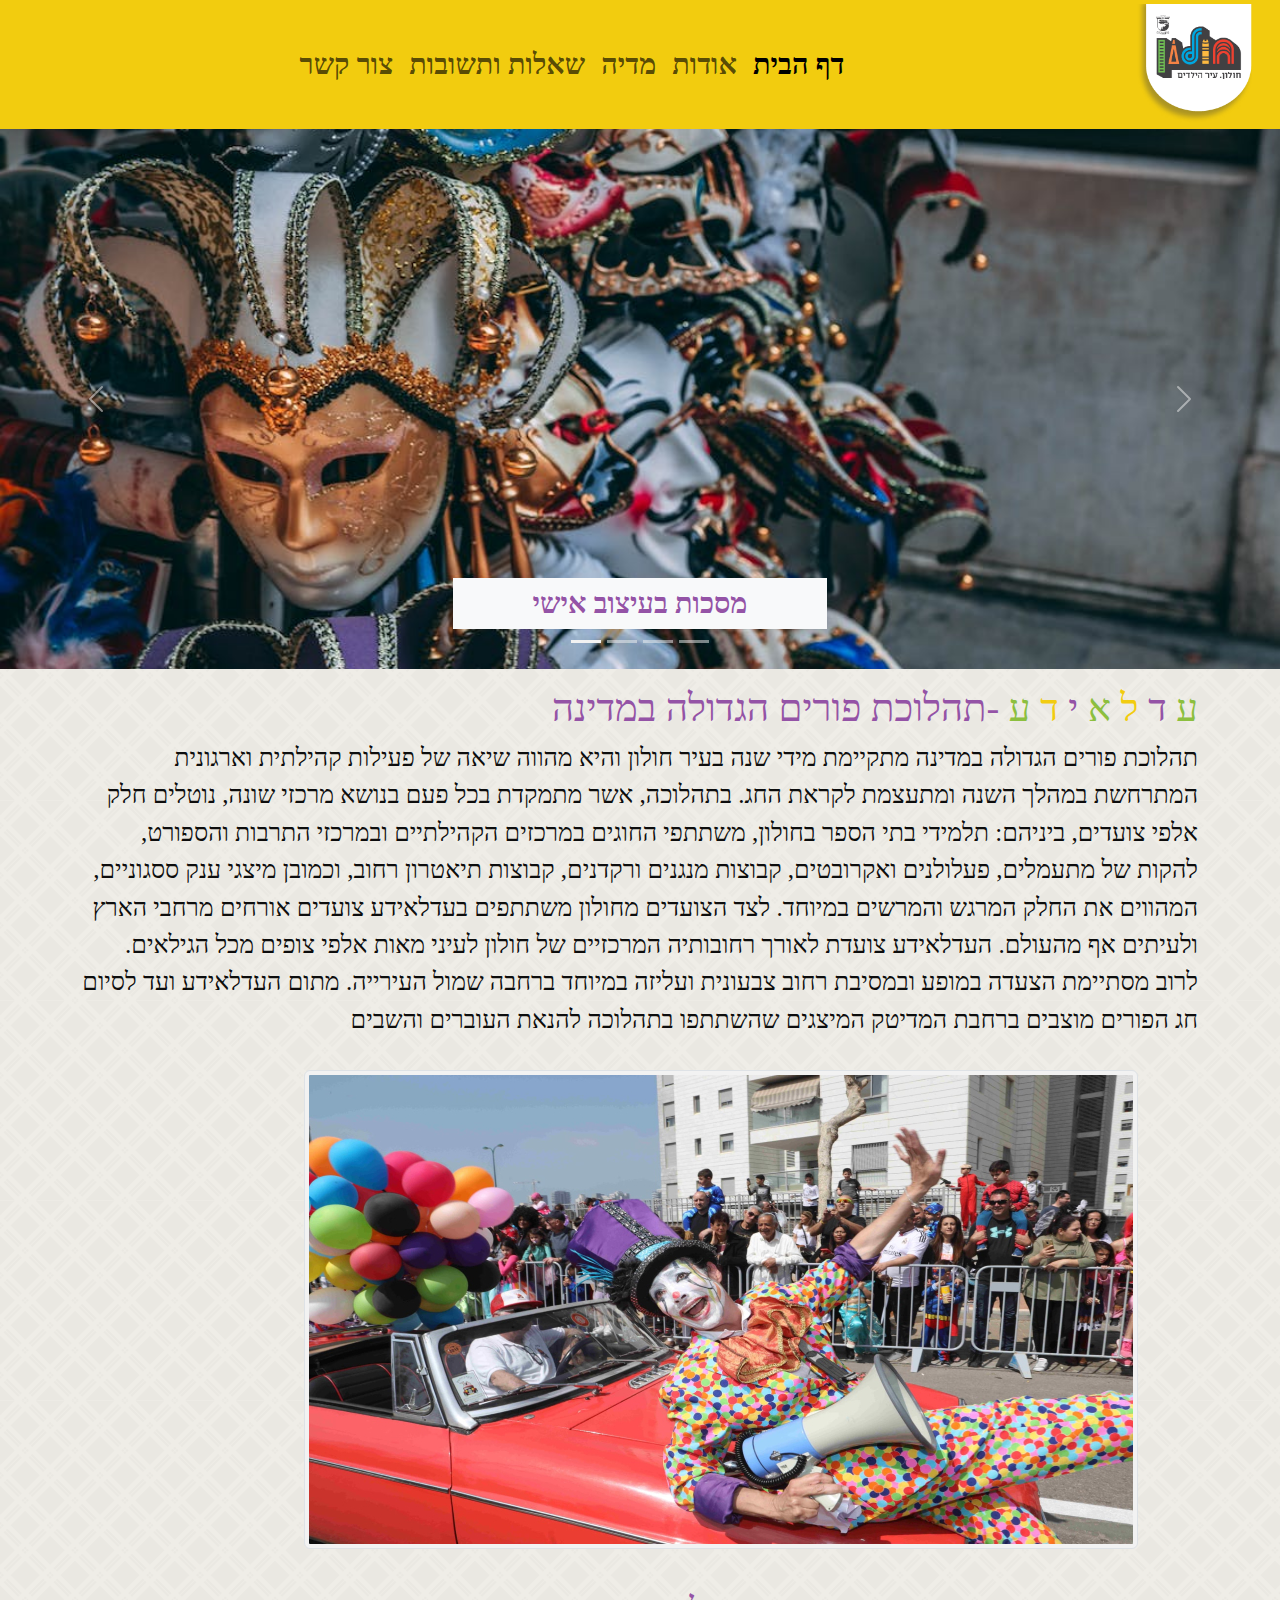
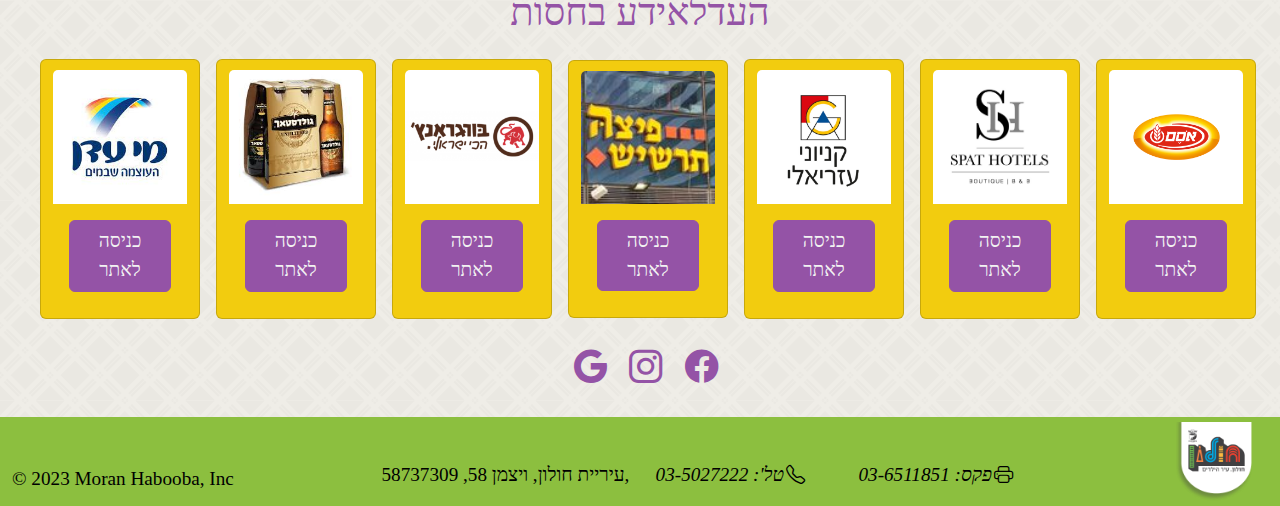
<file: index.html>
<!DOCTYPE html>
<html lang="en">
  <head>
    <meta charset="UTF-8" />
    <meta http-equiv="X-UA-Compatible" content="IE=edge" />
    <meta name="viewport" content="width=device-width, initial-scale=1.0" />
    <title>FestivalsEvents</title>

    <script
      src="https://cdn.jsdelivr.net/npm/bootstrap@5.3.0-alpha1/dist/js/bootstrap.bundle.min.js"
      integrity="sha384-w76AqPfDkMBDXo30jS1Sgez6pr3x5MlQ1ZAGC+nuZB+EYdgRZgiwxhTBTkF7CXvN"
      crossorigin="anonymous"
    ></script>
    <link
      rel="stylesheet"
      href="https://cdn.jsdelivr.net/npm/bootstrap-icons@1.10.3/font/bootstrap-icons.css"
    />
    <link rel="preconnect" href="https://fonts.googleapis.com" />
    <link rel="preconnect" href="https://fonts.gstatic.com" crossorigin />
    <link
      href="https://fonts.googleapis.com/css2?family=Bona+Nova:ital,wght@0,400;0,700;1,400&family=Miriam+Libre:wght@400;700&display=swap"
      rel="stylesheet"
    />

    <link rel="stylesheet" href="./styles/style.css" />
    <link rel="stylesheet" href="bootstrap-5.3.0-alpha1/scss/bootstrap.css" />
  </head>
  <body class="bgimg">
    <header>
      <nav class="navbar navbar-expand-lg bg-body-tertiary p-0">
        <div class="container-fluid flex-md-row-reverse bg-warning">
          <a class="navbar-brand" href="index.html"
            ><img src="image/logo.png " width="120px" alt="logo"
          /></a>
          <button
            class="navbar-toggler animate"
            type="button"
            data-bs-toggle="collapse"
            data-bs-target="#navbarSupportedContent"
            aria-controls="navbarSupportedContent"
            aria-expanded="false"
            aria-label="Toggle navigation"
          >
            <span class="navbar-toggler-icon"></span>
          </button>
          <div
            class="collapse navbar-collapse justify-content-around"
            id="navbarSupportedContent"
          >
            <ul class="navbar-nav fs-5 flex-lg-row-reverse">
              <li class="nav-item">
                <a class="nav-link active" aria-current="page" href="index.html"
                  >דף הבית</a
                >
              </li>
              <li class="nav-item">
                <a class="nav-link" href="About.html">אודות</a>
              </li>
              <li class="nav-item">
                <a class="nav-link" href="media.html">מדיה</a>
              </li>
              <li class="nav-item">
                <a class="nav-link" href="faq.html">שאלות ותשובות</a>
              </li>
              <li class="nav-item">
                <a class="nav-link" href="contact.html">צור קשר</a>
              </li>
            </ul>
          </div>
        </div>
      </nav>
      <!-- קרוסלה -->
      <img src="image/עעעע.jpeg " alt="" class="d-block d-sm-none w-100" />
      <div
        id="carouselExampleCaptions"
        class="carousel slide d-none d-md-block"
      >
        <div class="carousel-indicators">
          <button
            type="button"
            data-bs-target="#carouselExampleCaptions"
            data-bs-slide-to="0"
            class="active"
            aria-current="true"
            aria-label="Slide 1"
          ></button>
          <button
            type="button"
            data-bs-target="#carouselExampleCaptions"
            data-bs-slide-to="1"
            aria-label="Slide 2"
          ></button>
          <button
            type="button"
            data-bs-target="#carouselExampleCaptions"
            data-bs-slide-to="2"
            aria-label="Slide 3"
          ></button>
          <button
            type="button"
            data-bs-target="#carouselExampleCaptions"
            data-bs-slide-to="3"
            aria-label="Slide 4"
          ></button>
        </div>
        <div class="carousel-inner">
          <div class="carousel-item active">
            <img
              src="image/slider2.jpeg"
              class="d-block w-100 slider-height"
              alt="..."
            />
            <div class="carousel-caption d-none d-md-block text-warning">
              <h5 class="text-primary fs-4 fw-bold bg-light p-2 col-5 m-auto">
                מסכות בעיצוב אישי
              </h5>
            </div>
          </div>
          <div class="carousel-item">
            <img
              src="image/slider1.jpeg"
              class="d-block w-100 slider-height"
              alt="..."
            />
            <div class="carousel-caption d-none d-md-block text-warning">
              <h5 class="text-primary fs-4 fw-bold bg-light p-2 col-4 m-auto">
                המגדל המרכזי של הפסטיבל
              </h5>
            </div>
          </div>
          <div class="carousel-item">
            <img
              src="image/slider3.jpeg"
              class="d-block w-100 slider-height"
              alt="..."
            />
            <div class="carousel-caption d-none d-md-block text-warning">
              <h5 class="text-primary fs-4 fw-bold bg-light p-2 col-3 m-auto">
                אמני רחוב
              </h5>
            </div>
          </div>
          <div class="carousel-item">
            <img
              src="image/slider4.jpeg"
              class="d-block w-100 slider-height"
              alt="..."
            />
            <div class="carousel-caption d-none d-md-block text-warning">
              <h5 class="text-primary fs-2 fw-bold bg-light p-2 col-6 m-auto">
                ליידי לבושה בתלבושת מארדי גרא מלאה
              </h5>
            </div>
          </div>
        </div>
        <button
          class="carousel-control-prev"
          type="button"
          data-bs-target="#carouselExampleCaptions"
          data-bs-slide="prev"
        >
          <span class="carousel-control-prev-icon" aria-hidden="true"></span>
          <span class="visually-hidden">Previous</span>
        </button>
        <button
          class="carousel-control-next"
          type="button"
          data-bs-target="#carouselExampleCaptions"
          data-bs-slide="next"
        >
          <span class="carousel-control-next-icon" aria-hidden="true"></span>
          <span class="visually-hidden">Next</span>
        </button>
      </div>

      <div class="about">
        <div class="container">
          <div class="row mt-3 mb-3">
            <div class="col">
              <h2 class="h2 fs-2 font-weight-bold">
                <span class="span1">ע</span>
                <span class="span2">ד</span>
                <span class="span3">ל</span>
                <span class="span4">א</span>
                <span class="span5">י</span>
                <span class="span7">ד</span>
                <span class="span8">ע</span>
                <span class="span9">-תהלוכת פורים הגדולה במדינה</span>
              </h2>
              <p class="pabout">
                תהלוכת פורים הגדולה במדינה מתקיימת מידי שנה בעיר חולון והיא
                מהווה שיאה של פעילות קהילתית וארגונית המתרחשת במהלך השנה ומתעצמת
                לקראת החג. בתהלוכה, אשר מתמקדת בכל פעם בנושא מרכזי שונה, נוטלים
                חלק אלפי צועדים, ביניהם: תלמידי בתי הספר בחולון, משתתפי החוגים
                במרכזים הקהילתיים ובמרכזי התרבות והספורט, להקות של מתעמלים,
                פעלולנים ואקרובטים, קבוצות מנגנים ורקדנים, קבוצות תיאטרון רחוב,
                וכמובן מיצגי ענק ססגוניים, המהווים את החלק המרגש והמרשים במיוחד.
                לצד הצועדים מחולון משתתפים בעדלאידע צועדים אורחים מרחבי הארץ
                ולעיתים אף מהעולם. העדלאידע צועדת לאורך רחובותיה המרכזיים של
                חולון לעיני מאות אלפי צופים מכל הגילאים. לרוב מסתיימת הצעדה
                במופע ובמסיבת רחוב צבעונית ועליזה במיוחד ברחבה שמול העירייה.
                מתום העדלאידע ועד לסיום חג הפורים מוצבים ברחבת המדיטק המיצגים
                שהשתתפו בתהלוכה להנאת העוברים והשבים
              </p>
            </div>
          </div>
        </div>
      </div>
    </header>
    <main>
      <div class="container">
        <div class="row mt-3 mb-3 me-5">
          <div class="col">
            <img src="image/6.jpg" class="img-thumbnail" alt="..." />
          </div>
        </div>
      </div>

      <aside class="row py-4 d-flex justify-content-center align-items-center">
        <h5 class="h5 text-primary fs-2 text-center font-weight-bold">
          העדלאידע בחסות
        </h5>
        <div class="card mt-3 bg-warning ms-3" style="width: 10rem">
          <img src="image/מי עדן.jpeg" class="card-img-top" alt="..." />
          <div class="card-body">
            <a
              href="https://www.meyeden.co.il/ "
              target="_blank"
              class="btn btn-primary"
              >כניסה לאתר</a
            >
          </div>
        </div>
        <div class="card mt-3 bg-warning ms-3" style="width: 10rem">
          <img
            src="image/לוגו בירה.jpg"
            class="card-img-top logo-size"
            alt="..."
          />
          <div class="card-body">
            <a
              href="https://www.beers.co.il/brewery/%D7%A7%D7%A8%D7%9C%D7%A1%D7%91%D7%A8%D7%92-%D7%99%D7%A9%D7%A8%D7%90%D7%9C/"
              target="_blank"
              class="btn btn-primary"
              >כניסה לאתר</a
            >
          </div>
        </div>
        <div class="card mt-3 bg-warning ms-3" style="width: 10rem">
          <img src="image/לוגו בורגר.png" class="card-img-top" alt="..." />
          <div class="card-body">
            <a
              href="https://app.burgeranch.co.il/"
              target="_blank"
              class="btn btn-primary"
              >כניסה לאתר</a
            >
          </div>
        </div>
        <div class="card mt-3 bg-warning ms-3" style="width: 10rem">
          <img src="image/פיצה תרשיש.jpg" class="card-img-top" alt="..." />
          <div class="card-body">
            <a
              href="https://easy.co.il/page/10052918"
              target="_blank"
              class="btn btn-primary"
              >כניסה לאתר</a
            >
          </div>
        </div>
        <div class="card mt-3 bg-warning ms-3" style="width: 10rem">
          <img src="image/לוגו עזריאלי.jpg" class="card-img-top" alt="..." />
          <div class="card-body">
            <a
              href="https://www.azrielimalls.co.il/"
              target="_blank"
              class="btn btn-primary"
              >כניסה לאתר</a
            >
          </div>
        </div>
        <div class="card mt-3 bg-warning ms-3" style="width: 10rem">
          <img src="image/1לוגו מלון.jpg" class="card-img-top" alt="..." />
          <div class="card-body">
            <a
              href="https://www.spathotels.com/"
              target="_blank"
              class="btn btn-primary"
              >כניסה לאתר</a
            >
          </div>
        </div>
        <div class="card mt-3 bg-warning ms-3" style="width: 10rem">
          <img src="image/לוגו אוסם.jpg" class="card-img-top" alt="..." />
          <div class="card-body">
            <a
              href="https://www.osem-nestle.co.il/"
              target="_blank"
              class="btn btn-primary"
              >כניסה לאתר</a
            >
          </div>
        </div>
      </aside>
    </main>
    <footer>
      <!-- ------------------ אייקונים רשתות חברתיות -->
      <section class="mb-4 text-black fs-3 text-center">
        <a
          href="https://www.holon.muni.il/Pages/default.aspx"
          target="_blank"
          role="button"
          ><i class="bi bi-google p-0"></i
        ></a>
        <a
          href="https://www.instagram.com/holon.muni/?igshid=zb0iddlodcfs"
          target="_blank"
          role="button"
          ><i class="bi bi-instagram p-0"></i
        ></a>
        <a
          href="https://www.facebook.com/holon.muni"
          target="_blank"
          role="button"
          ><i class="bi bi-facebook p-0"></i
        ></a>
      </section>

      <!-- ----------------1 -->
      <nav class="navbar navbar-expand-lg bg-body-tertiary mt-2 p-0">
        <div class="container-fluid align-items-end bg-success">
          <a class="navbar-brand fs-6 mb-2" href="#"
            >© 2023 Moran Habooba, Inc
          </a>
          <button
            class="navbar-toggler"
            type="button"
            data-bs-toggle="collapse"
            data-bs-target="#navbarToggler"
            aria-controls="navbarToggler"
            aria-expanded="false"
            aria-label="Toggle navigation"
          >
            <span class="navbar-toggler-icon"></span>
          </button>
          <div
            class="collapse navbar-collapse fs-6 text-black justify-content-md-center flex-grow-1 mb-3"
            id="navbarToggler"
          >
            <span class="text-nowrap">עיריית חולון, ויצמן 58, 58737309,</span>
            <i class="bi bi-telephone text-nowrap">טל': 03-5027222</i>
            <i class="bi bi-printer text-nowrap">פקס: 03-6511851</i>​
          </div>
          <a class="navbar-brand" href="#"
            ><img src="image/logo.png " width="80px" alt="logo"
          /></a>
        </div>
      </nav>
    </footer>
  </body>
</html>
</file>
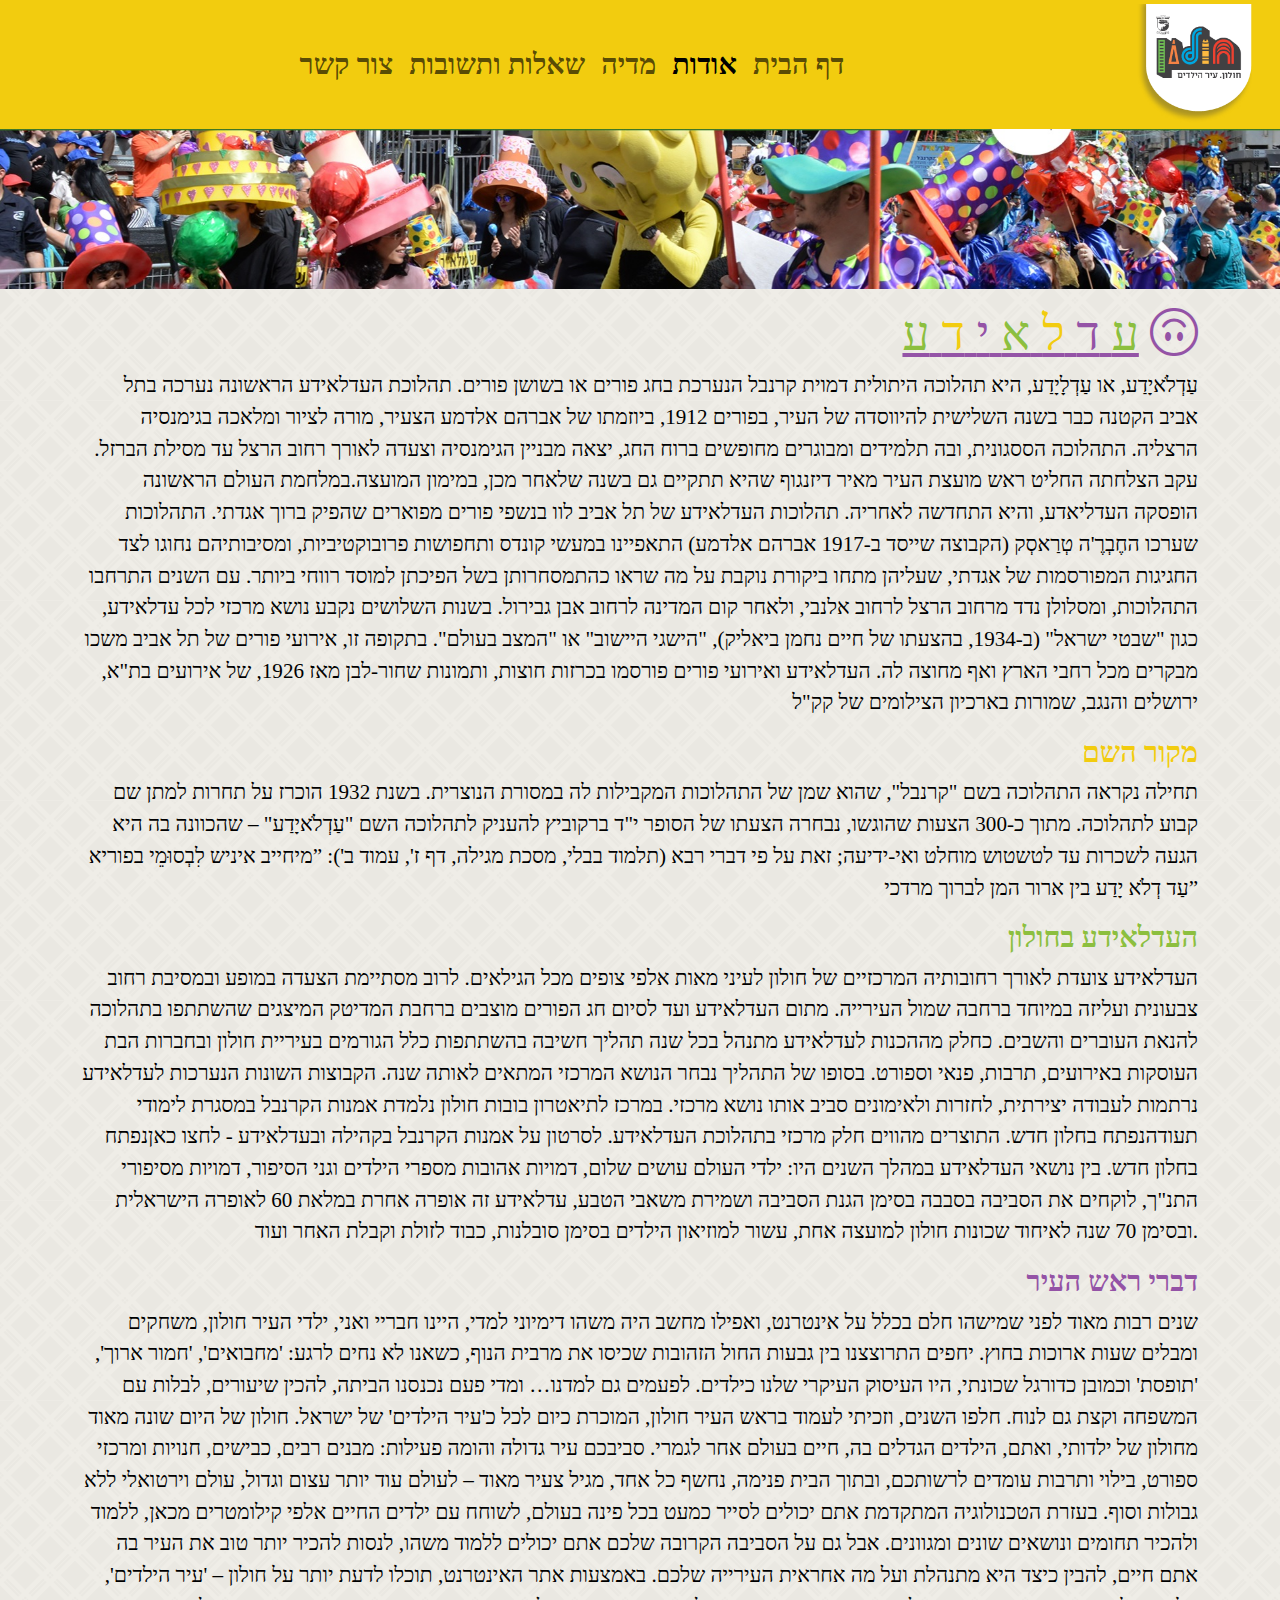
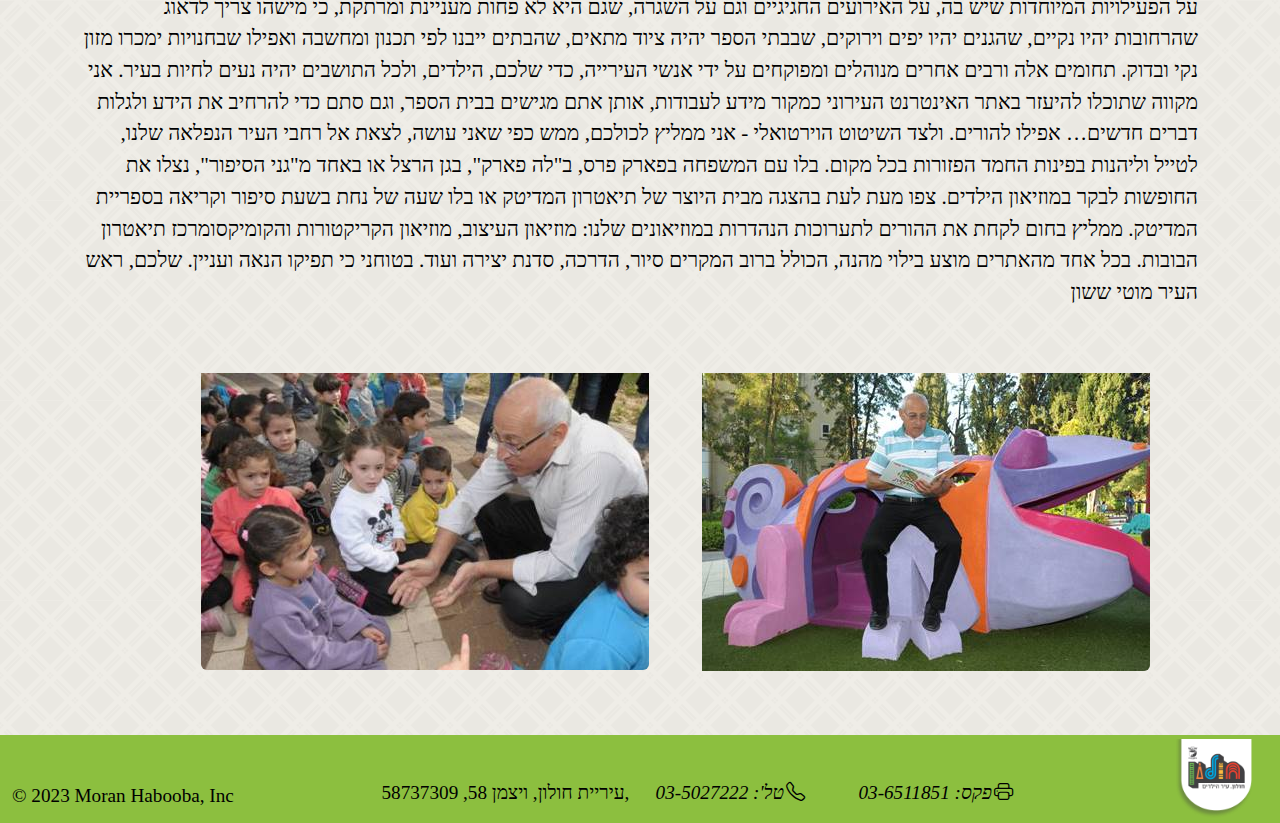
<file: About.html>
<!DOCTYPE html>
<html lang="en">
  <head>
    <meta charset="UTF-8" />
    <meta http-equiv="X-UA-Compatible" content="IE=edge" />
    <meta name="viewport" content="width=device-width, initial-scale=1.0" />
    <title>Document</title>
    <script
      src="https://cdn.jsdelivr.net/npm/bootstrap@5.3.0-alpha1/dist/js/bootstrap.bundle.min.js"
      integrity="sha384-w76AqPfDkMBDXo30jS1Sgez6pr3x5MlQ1ZAGC+nuZB+EYdgRZgiwxhTBTkF7CXvN"
      crossorigin="anonymous"
    ></script>
    <link
      rel="stylesheet"
      href="https://cdn.jsdelivr.net/npm/bootstrap-icons@1.10.3/font/bootstrap-icons.css"
    />
    <link rel="preconnect" href="https://fonts.googleapis.com" />
    <link rel="preconnect" href="https://fonts.gstatic.com" crossorigin />
    <link
      href="https://fonts.googleapis.com/css2?family=Bona+Nova:ital,wght@0,400;0,700;1,400&family=Miriam+Libre:wght@400;700&display=swap"
      rel="stylesheet"
    />
    <link rel="stylesheet" href="styles/style.css" />
    <link rel="stylesheet" href="bootstrap-5.3.0-alpha1/scss/bootstrap.css" />
  </head>
  <body class="bgimg">
    <header>
      <nav class="navbar navbar-expand-lg bg-body-tertiary p-0">
        <div class="container-fluid flex-md-row-reverse bg-warning">
          <a class="navbar-brand" href="index.html" "
            ><img src="image/logo.png " width="120px" alt="logo"
          /></a>
          <button
            class="navbar-toggler animate"
            type="button"
            data-bs-toggle="collapse"
            data-bs-target="#navbarSupportedContent"
            aria-controls="navbarSupportedContent"
            aria-expanded="false"
            aria-label="Toggle navigation"
          >
            <span class="navbar-toggler-icon"></span>
          </button>
          <div
            class="collapse navbar-collapse justify-content-around"
            id="navbarSupportedContent"
          >
            <ul class="navbar-nav fs-5 flex-lg-row-reverse">
              <li class="nav-item">
                <a class="nav-link" aria-current="page" href="index.html"
                  >דף הבית</a
                >
              </li>
              <li class="nav-item">
                <a class="nav-link active" href="About.html">אודות</a>
              </li>
              <li class="nav-item">
                <a class="nav-link" href="media.html">מדיה</a>
              </li>
              <li class="nav-item">
                <a class="nav-link" href="faq.html">שאלות ותשובות</a>
              </li>
              <li class="nav-item">
                <a class="nav-link" href="contact.html">צור קשר</a>
              </li>
            </ul>
          </div>
        </div>
      </nav>
    </header>
    <main>
      <img src="image/תמונה רחבה.jpg" class="img-fluid imgsize" alt="..." />
      <div class="container">
        <div class="row mt-3 mb-3">
          <div class="col">
            <h1
              class="h1 text-primary font-weight-bold text-decoration-underline"
            >
              <span class="span1">ע</span>
              <span class="span2">ד</span>
              <span class="span3">ל</span>
              <span class="span4">א</span>
              <span class="span5">י</span>
              <span class="span7">ד</span>
              <span class="span8">ע</span
              ><i class="bi bi-emoji-smile-upside-down p-0"></i>
            </h1>
            <p class="text-black">
              עַדְלֹאיָדַע, או עַדְלָיָדַע, היא תהלוכה היתולית דמוית קרנבל
              הנערכת בחג פורים או בשושן פורים. תהלוכת העדלאידע הראשונה נערכה בתל
              אביב הקטנה כבר בשנה השלישית להיווסדה של העיר, בפורים 1912, ביוזמתו
              של אברהם אלדמע הצעיר, מורה לציור ומלאכה בגימנסיה הרצליה. התהלוכה
              הססגונית, ובה תלמידים ומבוגרים מחופשים ברוח החג, יצאה מבניין
              הגימנסיה וצעדה לאורך רחוב הרצל עד מסילת הברזל. עקב הצלחתה החליט
              ראש מועצת העיר מאיר דיזנגוף שהיא תתקיים גם בשנה שלאחר מכן, במימון
              המועצה.במלחמת העולם הראשונה הופסקה העדליאדע, והיא התחדשה לאחריה.
              תהלוכות העדלאידע של תל אביב לוו בנשפי פורים מפוארים שהפיק ברוך
              אגדתי. התהלוכות שערכו החֶבְרֶ'ה טְרַאסְק (הקבוצה שייסד ב-1917
              אברהם אלדמע) התאפיינו במעשי קונדס ותחפושות פרובוקטיביות,
              ומסיבותיהם נחוגו לצד החגיגות המפורסמות של אגדתי, שעליהן מתחו
              ביקורת נוקבת על מה שראו כהתמסחרותן בשל הפיכתן למוסד רווחי ביותר.
              עם השנים התרחבו התהלוכות, ומסלולן נדד מרחוב הרצל לרחוב אלנבי,
              ולאחר קום המדינה לרחוב אבן גבירול. בשנות השלושים נקבע נושא מרכזי
              לכל עדלאידע, כגון "שבטי ישראל" (ב-1934, בהצעתו של חיים נחמן
              ביאליק), "הישגי היישוב" או "המצב בעולם". בתקופה זו, אירועי פורים
              של תל אביב משכו מבקרים מכל רחבי הארץ ואף מחוצה לה. העדלאידע
              ואירועי פורים פורסמו בכרזות חוצות, ותמונות שחור-לבן מאז 1926, של
              אירועים בת"א, ירושלים והנגב, שמורות בארכיון הצילומים של קק"ל
            </p>
            <h4 class="h4 text-warning fw-bold">מקור השם</h4>
            <p class="text-black">
              תחילה נקראה התהלוכה בשם "קרנבל", שהוא שמן של התהלוכות המקבילות לה
              במסורת הנוצרית. בשנת 1932 הוכרז על תחרות למתן שם קבוע לתהלוכה.
              מתוך כ-300 הצעות שהוגשו, נבחרה הצעתו של הסופר י"ד ברקוביץ להעניק
              לתהלוכה השם "עַדְלֹאיָדַע" – שהכוונה בה היא הגעה לשכרות עד לטשטוש
              מוחלט ואי-ידיעה; זאת על פי דברי רבא (תלמוד בבלי, מסכת מגילה, דף
              ז', עמוד ב'): ”מיחייב איניש לִבְסוּמֵי בפוריא עַד דְלֹא יָדַע בין
              ארור המן לברוך מרדכי”
            </p>
            <h4 class="h4 text-success fw-bold">העדלאידע בחולון</h4>
            <p class="text-black">
              העדלאידע צועדת לאורך רחובותיה המרכזיים של חולון לעיני מאות אלפי
              צופים מכל הגילאים. לרוב מסתיימת הצעדה במופע ובמסיבת רחוב צבעונית
              ועליזה במיוחד ברחבה שמול העירייה. מתום העדלאידע ועד לסיום חג
              הפורים מוצבים ברחבת המדיטק המיצגים שהשתתפו בתהלוכה להנאת העוברים
              והשבים. כחלק מההכנות לעדלאידע מתנהל בכל שנה תהליך חשיבה בהשתתפות
              כלל הגורמים בעיריית חולון ובחברות הבת העוסקות באירועים, תרבות,
              פנאי וספורט. בסופו של התהליך נבחר הנושא המרכזי המתאים לאותה שנה.
              הקבוצות השונות הנערכות לעדלאידע נרתמות לעבודה יצירתית, לחזרות
              ולאימונים סביב אותו נושא מרכזי. במרכז לתיאטרון בובות חולון נלמדת
              אמנות הקרנבל במסגרת לימודי תעודהנפתח בחלון חדש. התוצרים מהווים חלק
              מרכזי בתהלוכת העדלאידע. לסרטון על אמנות הקרנבל בקהילה ובעדלאידע -
              לחצו כאןנפתח בחלון חדש. בין נושאי העדלאידע במהלך השנים היו: ילדי
              העולם עושים שלום, דמויות אהובות מספרי הילדים וגני הסיפור, דמויות
              מסיפורי התנ"ך, לוקחים את הסביבה בסבבה בסימן הגנת הסביבה ושמירת
              משאבי הטבע, עדלאידע זה אופרה אחרת במלאת 60 לאופרה הישראלית ובסימן
              70 שנה לאיחוד שכונות חולון למועצה אחת​, עשור למוזיאון הילדים בסימן
              סובלנות, כבוד לזולת וקבלת האחר ועוד.
            </p>
            <h4 class="h4 text-primary fw-bold">דברי ראש העיר</h4>
            <p class="text-black">
              שנים רבות מאוד לפני שמישהו חלם בכלל על אינטרנט, ואפילו מחשב היה
              משהו דימיוני למדי, היינו חבריי ואני, ילדי העיר חולון, משחקים
              ומבלים שעות ארוכות בחוץ. יחפים התרוצצנו בין גבעות החול הזהובות
              שכיסו את מרבית הנוף, כשאנו לא נחים לרגע: 'מחבואים', 'חמור ארוך',
              'תופסת' וכמובן כדורגל שכונתי, היו העיסוק העיקרי שלנו כילדים.
              לפעמים גם למדנו… ומדי פעם נכנסנו הביתה, להכין שיעורים, לבלות עם
              המשפחה וקצת גם לנוח. חלפו השנים, וזכיתי לעמוד בראש העיר חולון,
              המוכרת כיום לכל כ'עיר הילדים' של ישראל. חולון של היום שונה מאוד
              מחולון של ילדותי, ואתם, הילדים הגדלים בה, חיים בעולם אחר לגמרי.
              סביבכם עיר גדולה והומה פעילות: מבנים רבים, כבישים, חנויות ומרכזי
              ספורט, בילוי ותרבות עומדים לרשותכם, ובתוך הבית פנימה, נחשף כל אחד,
              מגיל צעיר מאוד – לעולם עוד יותר עצום וגדול, עולם וירטואלי ללא
              גבולות וסוף. בעזרת הטכנולוגיה המתקדמת אתם יכולים לסייר כמעט בכל
              פינה בעולם, לשוחח עם ילדים החיים אלפי קילומטרים מכאן, ללמוד ולהכיר
              תחומים ונושאים שונים ומגוונים. אבל גם על הסביבה הקרובה שלכם אתם
              יכולים ללמוד משהו, לנסות להכיר יותר טוב את העיר בה אתם חיים, להבין
              כיצד היא מתנהלת ועל מה אחראית העירייה שלכם.​ באמצעות אתר האינטרנט,
              תוכלו לדעת יותר על חולון – 'עיר הילדים', על הפעילויות המיוחדות שיש
              בה, על האירועים החגיגיים וגם על השגרה, שגם היא לא פחות מעניינת
              ומרתקת, כי מישהו צריך לדאוג שהרחובות יהיו נקיים, שהגנים יהיו יפים
              וירוקים, שבבתי הספר יהיה ציוד מתאים, שהבתים ייבנו לפי תכנון ומחשבה
              ואפילו שבחנויות ימכרו מזון נקי ובדוק. תחומים אלה ורבים אחרים
              מנוהלים ומפוקחים על ידי אנשי העירייה, כדי שלכם, הילדים, ולכל
              התושבים יהיה נעים לחיות בעיר. אני מקווה שתוכלו להיעזר באתר
              האינטרנט העירוני כמקור מידע לעבודות, אותן אתם מגישים בבית הספר,
              וגם סתם כדי להרחיב את הידע ולגלות דברים חדשים… אפילו להורים. ולצד
              השיטוט הוירטואלי - אני ממליץ לכולכם, ממש כפי שאני עושה, לצאת אל
              רחבי העיר הנפלאה שלנו, לטייל וליהנות בפינות החמד הפזורות בכל מקום.
              בלו עם המשפחה בפארק פרס, ב"לה פארק", בגן הרצל או באחד מ"גני
              הסיפור", נצלו את החופשות לבקר במו​זיאון הילדים​. צפו מעת לעת בהצגה
              מבית היוצר של תיאטרון המד​יטק​ או בלו שעה של נחת בשעת סיפור וקריאה
              בספריית המדיטק. ממליץ בחום לקחת את ההורים לתערוכות הנהדרות
              במוזיאונים שלנו: מוזיאון העיצוב, מוז​יאון הקריקטורות והקומיקס​
              ומרכז תיאטרון הבובות. בכל אחד מהאתרים מוצע בילוי מהנה, הכולל ברוב
              המקרים סיור, הדרכה, סדנת יצירה ועוד. בטוחני כי תפיקו הנאה ועניין.
              שלכם, ראש העיר מוטי ששון
            </p>
            <img
              src="image/ראש העיר.jpeg"
              class="rounded mx-auto d-inline-block pt-5 mb-5"
              alt="..."
            />
            <img
              src="image/ראש העיר1.jpeg"
              class="rounded mx-auto d-inline-block ps-5 pt-5 me-5 mb-5"
              alt="..."
            />
          </div>
        </div>
      </div>
    </main>
    <footer>
      <nav class="navbar navbar-expand-lg bg-body-tertiary mt-2 p-0">
        <div class="container-fluid align-items-end bg-success">
          <a class="navbar-brand fs-6 mb-2 text-pr" href="#"
            >© 2023 Moran Habooba, Inc
          </a>
          <button
            class="navbar-toggler"
            type="button"
            data-bs-toggle="collapse"
            data-bs-target="#navbarToggler"
            aria-controls="navbarToggler"
            aria-expanded="false"
            aria-label="Toggle navigation"
          >
            <span class="navbar-toggler-icon"></span>
          </button>
          <div
            class="collapse navbar-collapse fs-6 text-black justify-content-md-center flex-grow-1 mb-3"
            id="navbarToggler"
          >
            <span class="text-nowrap">עיריית חולון, ויצמן 58, 58737309,</span>
            <i class="bi bi-telephone text-nowrap">טל': 03-5027222</i>
            <i class="bi bi-printer text-nowrap">פקס: 03-6511851</i>​
          </div>
          <a class="navbar-brand" href="#"
            ><img src="image/logo.png " width="80px" alt="logo"
          /></a>
        </div>
      </nav>
    </footer>
  </body>
</html>
</file>
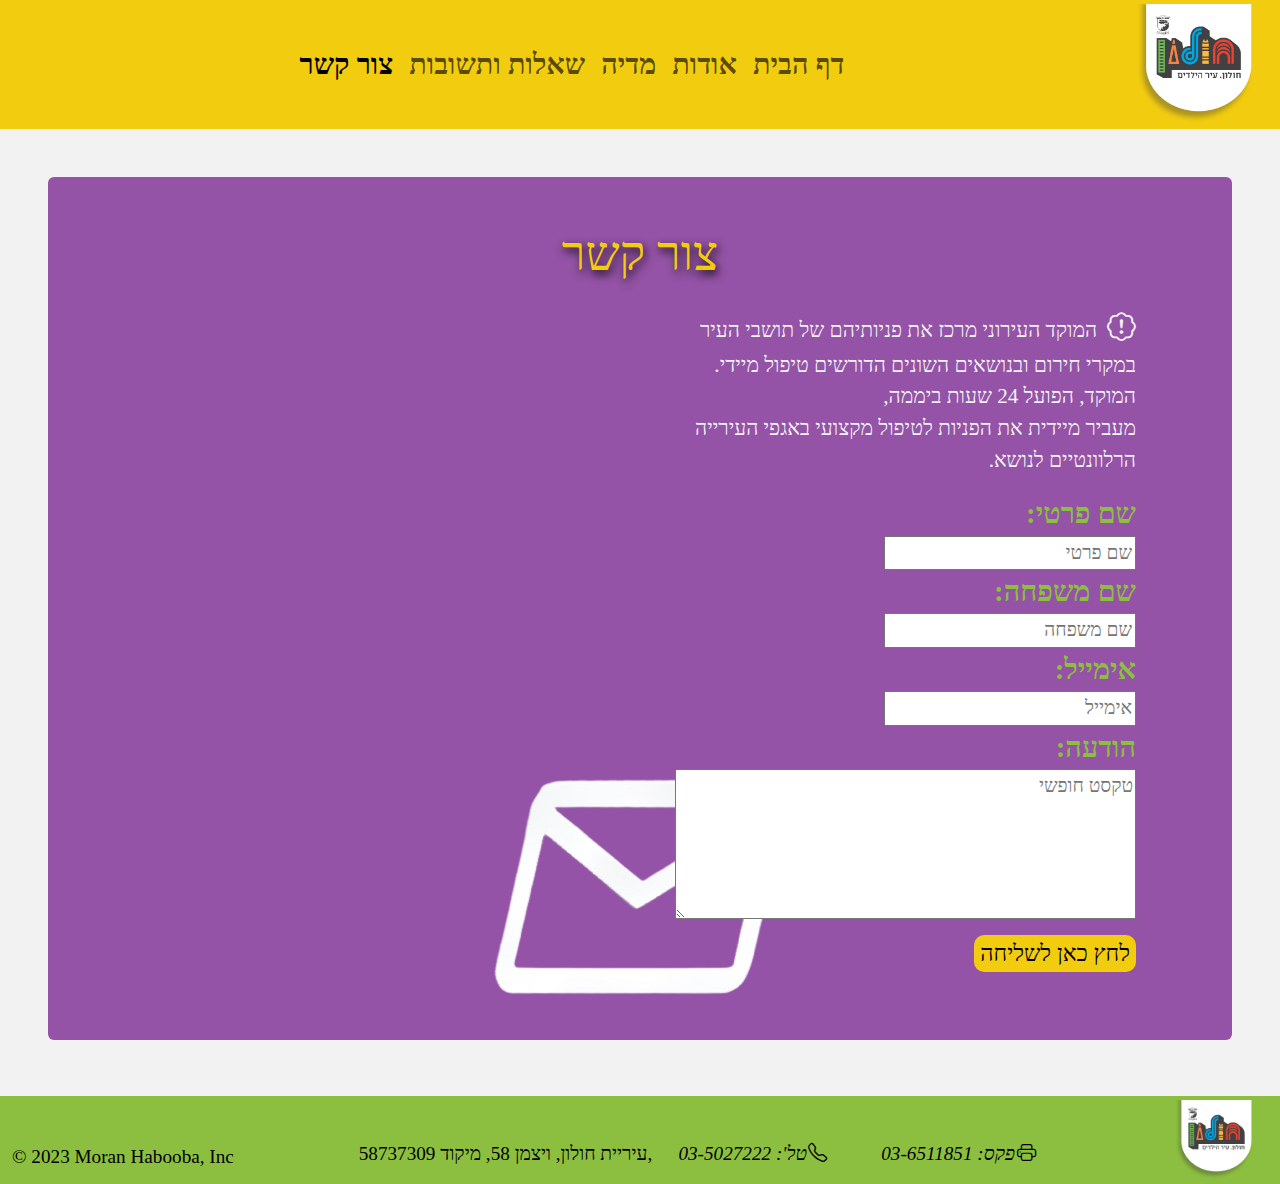
<file: contact.html>
<!DOCTYPE html>
<html lang="en">
  <head>
    <meta charset="UTF-8" />
    <meta http-equiv="X-UA-Compatible" content="IE=edge" />
    <meta name="viewport" content="width=device-width, initial-scale=1.0" />
    <title>Document</title>

    <link rel="stylesheet" href="bootstrap-5.3.0-alpha1/scss/bootstrap.css" />
    <script
      src="https://cdn.jsdelivr.net/npm/bootstrap@5.3.0-alpha1/dist/js/bootstrap.bundle.min.js"
      integrity="sha384-w76AqPfDkMBDXo30jS1Sgez6pr3x5MlQ1ZAGC+nuZB+EYdgRZgiwxhTBTkF7CXvN"
      crossorigin="anonymous"
    ></script>
    <link rel="stylesheet" href="styles/style.css" />
    <link rel="preconnect" href="https://fonts.googleapis.com" />
    <link rel="preconnect" href="https://fonts.gstatic.com" crossorigin />
    <link
      href="https://fonts.googleapis.com/css2?family=Bona+Nova:ital,wght@0,400;0,700;1,400&family=Miriam+Libre:wght@400;700&display=swap"
      rel="stylesheet"
    />

    <link
      rel="stylesheet"
      href="https://cdn.jsdelivr.net/npm/bootstrap-icons@1.10.3/font/bootstrap-icons.css"
    />
  </head>
  <body class="d-flex flex-column">
    <header>
      <nav class="navbar navbar-expand-lg bg-body-tertiary p-0">
        <div class="container-fluid flex-md-row-reverse bg-warning">
          <a class="navbar-brand" href="index.html"
            ><img src="image/logo.png " width="120px" alt="logo"
          /></a>
          <button
            class="navbar-toggler animate"
            type="button"
            data-bs-toggle="collapse"
            data-bs-target="#navbarSupportedContent"
            aria-controls="navbarSupportedContent"
            aria-expanded="false"
            aria-label="Toggle navigation"
          >
            <span class="navbar-toggler-icon"></span>
          </button>
          <div
            class="collapse navbar-collapse justify-content-around"
            id="navbarSupportedContent"
          >
            <ul class="navbar-nav fs-5 flex-lg-row-reverse">
              <li class="nav-item">
                <a class="nav-link" aria-current="page" href="index.html"
                  >דף הבית</a
                >
              </li>
              <li class="nav-item">
                <a class="nav-link" href="About.html">אודות</a>
              </li>
              <li class="nav-item">
                <a class="nav-link" href="media.html">מדיה</a>
              </li>
              <li class="nav-item">
                <a class="nav-link" href="faq.html">שאלות ותשובות</a>
              </li>
              <li class="nav-item">
                <a class="nav-link active" href="contact.html">צור קשר</a>
              </li>
            </ul>
          </div>
        </div>
      </nav>
    </header>
    <main class="m-md-5 bg-primary rounded p-5">
      <h1 class="hcontact mb-4">צור קשר</h1>

      <div
        class="d-flex flex-md-row-reverse flex-column justify-content-md-start"
      >
        <form
          class="form me-5 ms-5"
          action="https://formspree.io/f/mjvdkojg"
          target="_blank"
          method="post"
        >
          <p>
            <i class="bi bi-patch-exclamation fs-4 p-0"></i> המוקד העירוני מרכז
            את פניותיהם של תושבי העיר <br />
            במקרי חירום ובנושאים השונים הדורשים טיפול מיידי. המוקד, הפועל 24
            שעות ביממה, <br />
            מעביר מיידית את הפניות לטיפול מקצועי באגפי העירייה הרלוונטיים לנושא.
          </p>
          <label class="label text-success fs-4">שם פרטי:</label><br />
          <input type="text" name="name" placeholder="שם פרטי" /><br />
          <label class="label text-success fs-4"> שם משפחה:</label><br />
          <input type="text" name="lastname" placeholder="שם משפחה" /><br />
          <label class="label text-success fs-4">אימייל:</label><br />
          <input type="email" name="email" placeholder="אימייל" /><br />
          <label class="label text-success fs-4">הודעה:</label><br />
          <textarea
            name="message"
            cols="40"
            rows="5"
            placeholder="טקסט חופשי"
          ></textarea
          ><br />
          <input class="send" type="submit" value="לחץ כאן לשליחה" />
        </form>
        <div class="align-self-center">
          <iframe
            class="map"
            src="https://www.google.com/maps/embed?pb=!1m18!1m12!1m3!1d27064.48057986351!2d34.79871884213731!3d32.01348640972785!2m3!1f0!2f0!3f0!3m2!1i1024!2i768!4f13.1!3m3!1m2!1s0x1502b35ef0c76e49%3A0x889c84f40e56768!2z16LXmdeo15nXmdeqINeX15XXnNeV158!5e0!3m2!1siw!2sil!4v1674339522484!5m2!1siw!2sil"
            width="500"
            height="400"
            style="border: 0"
            allowfullscreen=""
            loading="lazy"
            referrerpolicy="no-referrer-when-downgrade"
          ></iframe>
        </div>
      </div>
    </main>
    <footer>
      <nav class="navbar navbar-expand-lg bg-body-tertiary mt-2 p-0">
        <div class="container-fluid align-items-end bg-success">
          <a class="navbar-brand fs-6 mb-2" href="#"
            >© 2023 Moran Habooba, Inc
          </a>
          <button
            class="navbar-toggler"
            type="button"
            data-bs-toggle="collapse"
            data-bs-target="#navbarToggler"
            aria-controls="navbarToggler"
            aria-expanded="false"
            aria-label="Toggle navigation"
          >
            <span class="navbar-toggler-icon"></span>
          </button>
          <div
            class="collapse navbar-collapse fs-6 text-black justify-content-md-center flex-grow-1 mb-3"
            id="navbarToggler"
          >
            <span class="text-nowrap"
              >עיריית חולון, ויצמן 58, מיקוד 58737309,</span
            >
            <i class="bi bi-telephone text-nowrap">טל': 03-5027222</i>
            <i class="bi bi-printer text-nowrap">פקס: 03-6511851</i>​
          </div>
          <a class="navbar-brand" href="#"
            ><img src="image/logo.png " width="80px" alt="logo"
          /></a>
        </div>
      </nav>
    </footer>
  </body>
</html>
</file>
<file: styles/style.css>
* {
  margin: 0;
}

.nav-item {
  font-size: 1.2em;
  font-weight: bold;
}

.nav-item > a.nav-link:hover {
  color: #9453a6;
  text-decoration: underline;
}

.bi {
  padding-left: 3%;
  padding-right: 3%;
  direction: rtl;
}

.bi:before {
  padding-left: 1%;
}

.bg-light {
  background-color: #f2cc0f !important;
  color: #0d0d0d;
}

.bgimg {
  background-image: url(light-white-subtle-45deg-double-lines-v12548.png);
}

.hcontact {
  color: #f2cc0f;
  text-align: center;
  text-shadow: 2px 4px 10px rgb(0, 0, 0);
}

.form {
  direction: rtl;
  text-align: right;
}

.send {
  background-color: #f2cc0f;
  border-radius: 10px;
  font-size: 1.2em;
  margin-top: 7px;
  margin-bottom: 20px;
  border: none;
}

.send:hover {
  transform: scale(1.3);
}

.label {
  font-size: 1.2em;
  font-weight: bold;
}

.nav-item {
  font-size: 1.2em;
  font-weight: bold;
}

p {
  text-align: right;
  color: #f2f2f2;
  font-size: 1.1em;
}

.align-self-center {
  margin-right: 35%;
}

.m-md-5 {
  background-image: url(contact_us2-removebg-preview.png);
  background-repeat: no-repeat;
  background-position: bottom;
}

.faq {
  font-family: penny;
  margin-right: 2%;
  text-align: right;
}

.accordion {
  text-align: right;
}

.accordion-button {
  flex-direction: row-reverse;
  font-family: BonaNova;
}

.accordion-item {
  font-family: BonaNova;
  font-size: 1.2em;
}

.mainimg {
  display: flex;
  justify-content: space-evenly;
}

.bi {
  padding-left: 3%;
  padding-right: 3%;
}

.bi:before {
  padding-left: 1%;
}

.accordion-button {
  text-align: right;
}

.accordion-button:after {
  margin-right: auto !important;
  margin-left: unset !important;
}

.aside {
  direction: rtl;
  margin-right: 2%;
  margin-top: 15%;
  position: relative;
}

.card {
  padding: 10px;
}

.logo-size {
  width: 134px;
  height: 134px;
}

div.about {
  text-align: right;
}

.h2 {
  text-align: right;
}

.pabout {
  font-size: 1.3em;
  color: #0d0d0d;
}

.slider-height {
  -o-object-fit: cover;
     object-fit: cover;
  -o-object-position: center;
     object-position: center;
  height: 60vh;
  overflow: hidden;
}

h2 .span1 {
  color: #8cbf3f !important;
}

h2 span.span2 {
  color: #9453a6 !important;
}

h2 span.span3 {
  color: #f2cc0f !important;
}

h2 span.span4 {
  color: #8cbf3f !important;
}

h2 span.span5 {
  color: #9453a6 !important;
}

h2 span.span6 {
  color: #9453a6 !important;
}

h2 span.span7 {
  color: #f2cc0f !important;
}

h2 span.span8 {
  color: #8cbf3f !important;
}

h2 span.span9 {
  color: #9453a6 !important;
}

.big-img:hover {
  transform: scale(1.5);
}

h1 .span1 {
  color: #8cbf3f !important;
}

h1 span.span2 {
  color: #9453a6 !important;
}

h1 span.span3 {
  color: #f2cc0f !important;
}

h1 span.span4 {
  color: #8cbf3f !important;
}

h1 span.span5 {
  color: #9453a6 !important;
}

h1 span.span6 {
  color: #9453a6 !important;
}

h1 span.span7 {
  color: #f2cc0f !important;
}

h1 span.span8 {
  color: #8cbf3f !important;
}

h1 span.span9 {
  color: #9453a6 !important;
}

.imgsize {
  width: 100%;
}/*# sourceMappingURL=style.css.map */
</file>
